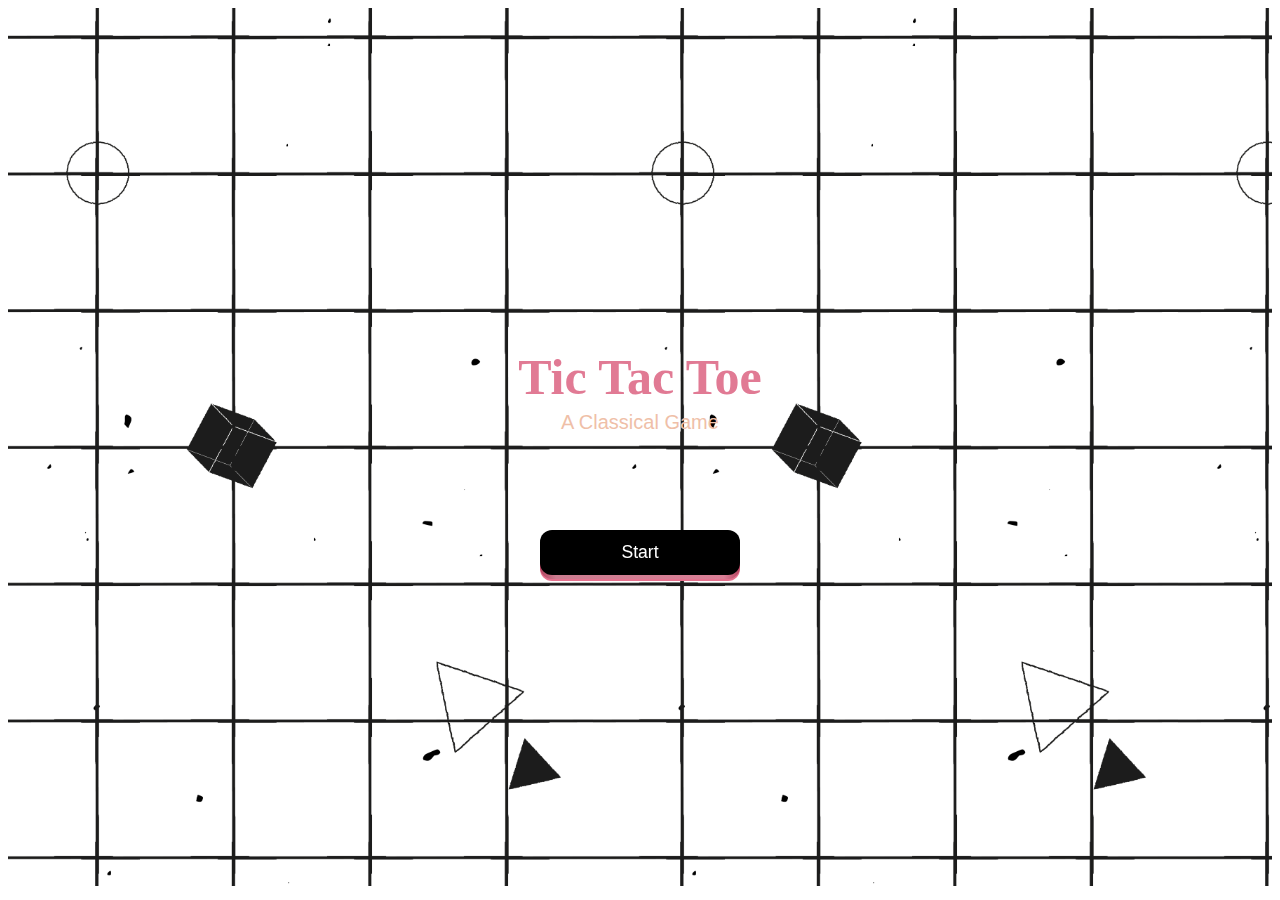
<file: index.html>
<!DOCTYPE html>
<html lang="en">

<head>
    <meta charset="UTF-8">
    <meta name="viewport" content="width=device-width, initial-scale=1.0">
    <link rel="icon" href="./assets/img/noughts-crosses_2162857 (1).png">
    <title>Tic Tac Toe</title>

    <link rel="stylesheet" href="./assets/css/style1.css">
    
</head>
<body>
    <div class="container">
        <div><h1>Tic Tac Toe</h1>
        <p>A Classical Game</p>
    </div>
        <button>
            <a href="./assets/index2.html"><span class="shadow"></span>
            <span class="edge"></span>
            <span class="front text"> Start
            </span>
        </a>
        </button>
    </div>
</body>
</html>
</file>
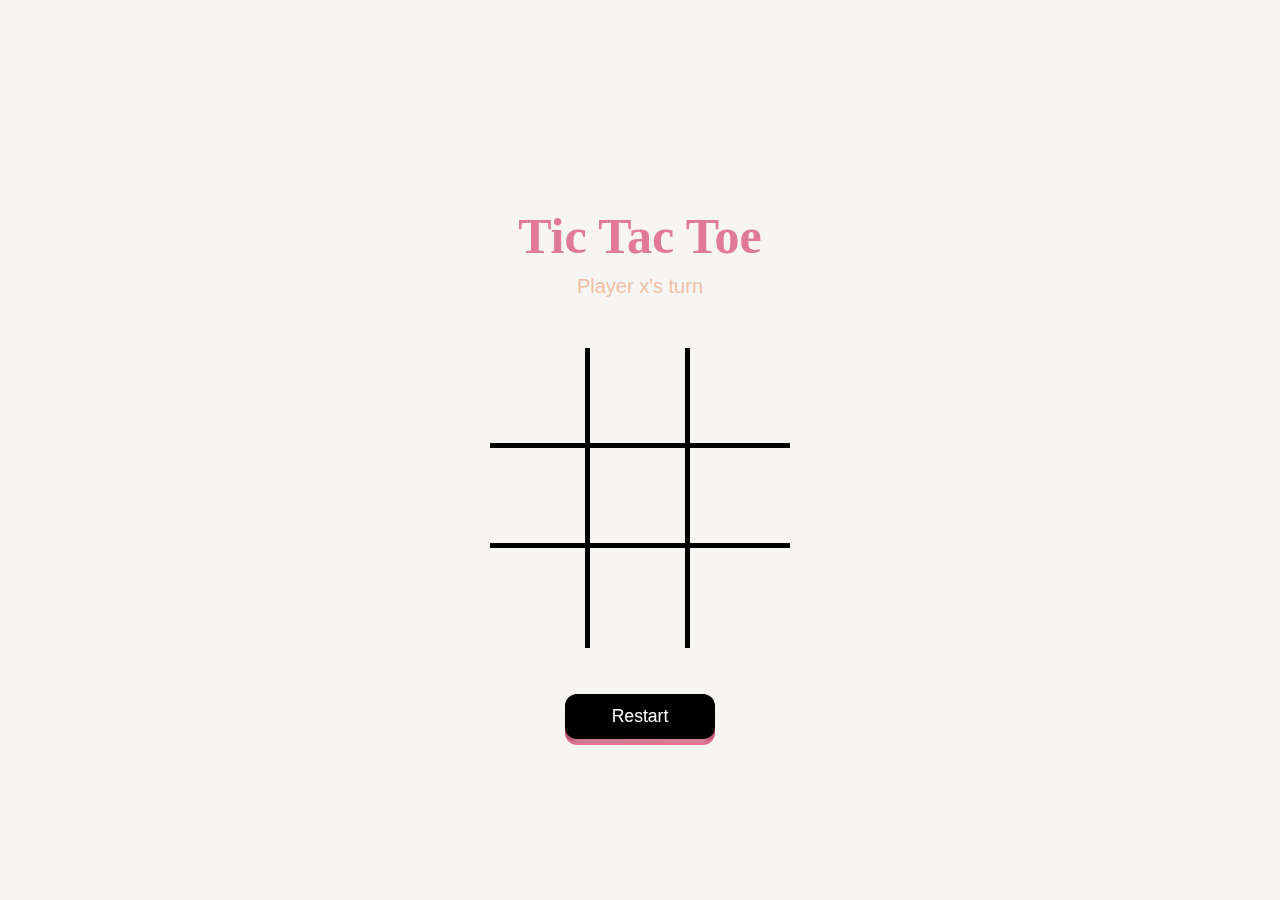
<file: assets/index2.html>
<!DOCTYPE html>
<html lang="en">

<head>
    <meta charset="UTF-8">
    <meta name="viewport" content="width=device-width, initial-scale=1.0">
    <link rel="icon" href="./img/noughts-crosses_2162857 (1).png">
    <title>Tic Tac Toe</title>
    <link rel="stylesheet" href="./css/style.css">
    <script src="./app.js" defer></script>
</head>

<body>
    <canvas id="canvas" class="confetti-canvas"></canvas>

    <div class="container">
    <div class="gameContainer"></div>
    
    <div>
    <h1>Tic Tac Toe</h1>
    <p class="player"></p>
    </div>
    <div class="board">
        <div class="cell cell-content"></div>
        <div class="cell cell-content"></div>
        <div class="cell cell-content"></div>
        <div class="cell cell-content"></div>
        <div class="cell cell-content"></div>
        <div class="cell cell-content"></div>
        <div class="cell cell-content"></div>
        <div class="cell cell-content"></div>
        <div class="cell cell-content"></div>
    </div>

    <button class="restartBtn">
        <span class="shadow"></span>
        <span class="edge"></span>
        <span class="front text"> Restart
        </span>
    </button>
</div>
</body>
</html>
</file>
<file: assets/css/style1.css>
*{
    font-family: "Montserrat", sans-serif;
}
.container{
    background: url('../img/v882-sasi-39-e.jpg');
    width: 100%;
    height: 97.5vh;
    background-size: contain;
    background-repeat: repeat;
    text-align: center;
    display: flex;
    flex-direction: column;
    justify-content: center;
    align-items: center;
    gap: 80px;
}
h1{
    font-family: "Permanent Marker", cursive;
    font-size: 50px;
    color: #e17a94;
    margin-bottom: 5px;
}
p{
    font-size: 20px;
    margin-top: 0%;
    font-family: "Montserrat", sans-serif;
    color: #efbfa8;
}
a{
    text-decoration: none;
    color: white;
    width: 200px;
    height: 100%;
    z-index: 1;
   
}
button {
    position: relative;
    border: none;
    background: transparent;
    padding: 0;
    width: 200px;
    cursor: pointer;
    outline-offset: 4px;
    transition: filter 250ms;
    user-select: none;
    touch-action: manipulation;
   }
   
   .shadow {
    position: absolute;
    top: 0;
    left: 0;
    width: 100%;
    height: 100%;
    border-radius: 12px;
    background: #e5728f;
    will-change: transform;
    transform: translateY(2px);
    transition: transform
       600ms
       cubic-bezier(.3, .7, .4, 1);
   }
   
   .edge {
    position: absolute;
    top: 0;
    left: 0;
    width: 100%;
    height: 100%;
    border-radius: 12px;
    background: linear-gradient(
       to left,
       #b54460 0%,
       #da7f96 8%,
       #ca7c8f 92%,
       #b54460 100%
     );
   }
   
   .front {
    display: block;
    position: relative;
    padding: 12px 27px;
    border-radius: 12px;
    font-size: 1.1rem;
    color: white;
    background: hsl(0, 0%, 0%);
    will-change: transform;
    transform: translateY(-4px);
    transition: transform
       600ms
       cubic-bezier(.3, .7, .4, 1);
   }
   
   button:hover {
    filter: brightness(110%);
   }
   
   button:hover .front {
    transform: translateY(-6px);
    transition: transform
       250ms
       cubic-bezier(.3, .7, .4, 1.5);
   }
   
   button:active .front {
    transform: translateY(-2px);
    transition: transform 34ms;
   }
   
   button:hover .shadow {
    transform: translateY(4px);
    transition: transform
       250ms
       cubic-bezier(.3, .7, .4, 1.5);
   }
   
   button:active .shadow {
    transform: translateY(1px);
    transition: transform 34ms;
   }
   
   button:focus:not(:focus-visible) {
    outline: none;
   }
@media screen and (max-width: 500px){
    a{
        width: 150px;
    }
    button {
       width: 150px;
    }
}
</file>
<file: assets/css/style.css>
* {
  margin: 0;
  padding: 0;
  box-sizing: border-box;
}

html,
body {
  height: 100%;
}

.container {
  position: relative; /* Ensure container is positioned */
  font-family: "Permanent Marker", cursive;
  display: flex;
  flex-direction: column;
  justify-content: center;
  align-items: center;
  gap: 50px;
  background-color: #f6f5f2;
  text-align: center;
  height: 100%;
}

h1 {
  font-size: 50px;
  color: #e17a94;
}

.board {
  width: 300px;
  height: 300px;
  display: grid;
  grid-template-columns: repeat(3, 1fr);
  grid-template-rows: repeat(3, 1fr);
}

.cell {
  font-size: 4rem;
  border-bottom: 5px solid black;
  border-right: 5px solid black;
  text-align: center;
  text-transform: lowercase;
  cursor: pointer;
  user-select: none;
}

.cell:nth-child(3n) {
  border-right: none;
}

.cell:nth-child(n + 7) {
  border-bottom: none;
}

.player {
  font-size: 20px;
  font-family: "Montserrat", sans-serif;
  color: #efbfa8;
  margin-top: 10px;
}

button {
  position: relative;
  border: none;
  background: transparent;
  padding: 0;
  width: 150px;
  cursor: pointer;
  outline-offset: 4px;
  transition: filter 250ms;
  user-select: none;
  touch-action: manipulation;
}

.shadow {
  position: absolute;
  top: 0;
  left: 0;
  width: 100%;
  height: 100%;
  border-radius: 12px;
  background: #e5728f;
  will-change: transform;
  transform: translateY(2px);
  transition: transform 600ms cubic-bezier(.3, .7, .4, 1);
}

.edge {
  position: absolute;
  top: 0;
  left: 0;
  width: 100%;
  height: 100%;
  border-radius: 12px;
  background: linear-gradient(to left, #b54460 0%, #da7f96 8%, #ca7c8f 92%, #b54460 100%);
}

.front {
  display: block;
  position: relative;
  padding: 12px 27px;
  border-radius: 12px;
  font-size: 1.1rem;
  color: white;
  background: hsl(0, 0%, 0%);
  will-change: transform;
  transform: translateY(-4px);
  transition: transform 600ms cubic-bezier(.3, .7, .4, 1);
}

button:hover {
  filter: brightness(110%);
}

button:hover .front {
  transform: translateY(-6px);
  transition: transform 250ms cubic-bezier(.3, .7, .4, 1.5);
}

button:active .front {
  transform: translateY(-2px);
  transition: transform 34ms;
}

button:hover .shadow {
  transform: translateY(4px);
  transition: transform 250ms cubic-bezier(.3, .7, .4, 1.5);
}

button:active .shadow {
  transform: translateY(1px);
  transition: transform 34ms;
}

button:focus:not(:focus-visible) {
  outline: none;
}

canvas {
  position: absolute; /* Position canvas absolutely */
  top: 0;
  left: 0;
  z-index: 10; /* Ensure canvas is above other elements */
  width: 100%;
  height: 100%;
  pointer-events: none; /* Allows clicks to pass through to underlying elements */
}
.confetti-canvas {
  transition: opacity 5s ease-out; /* 1 second transition for opacity */
}
</file>
